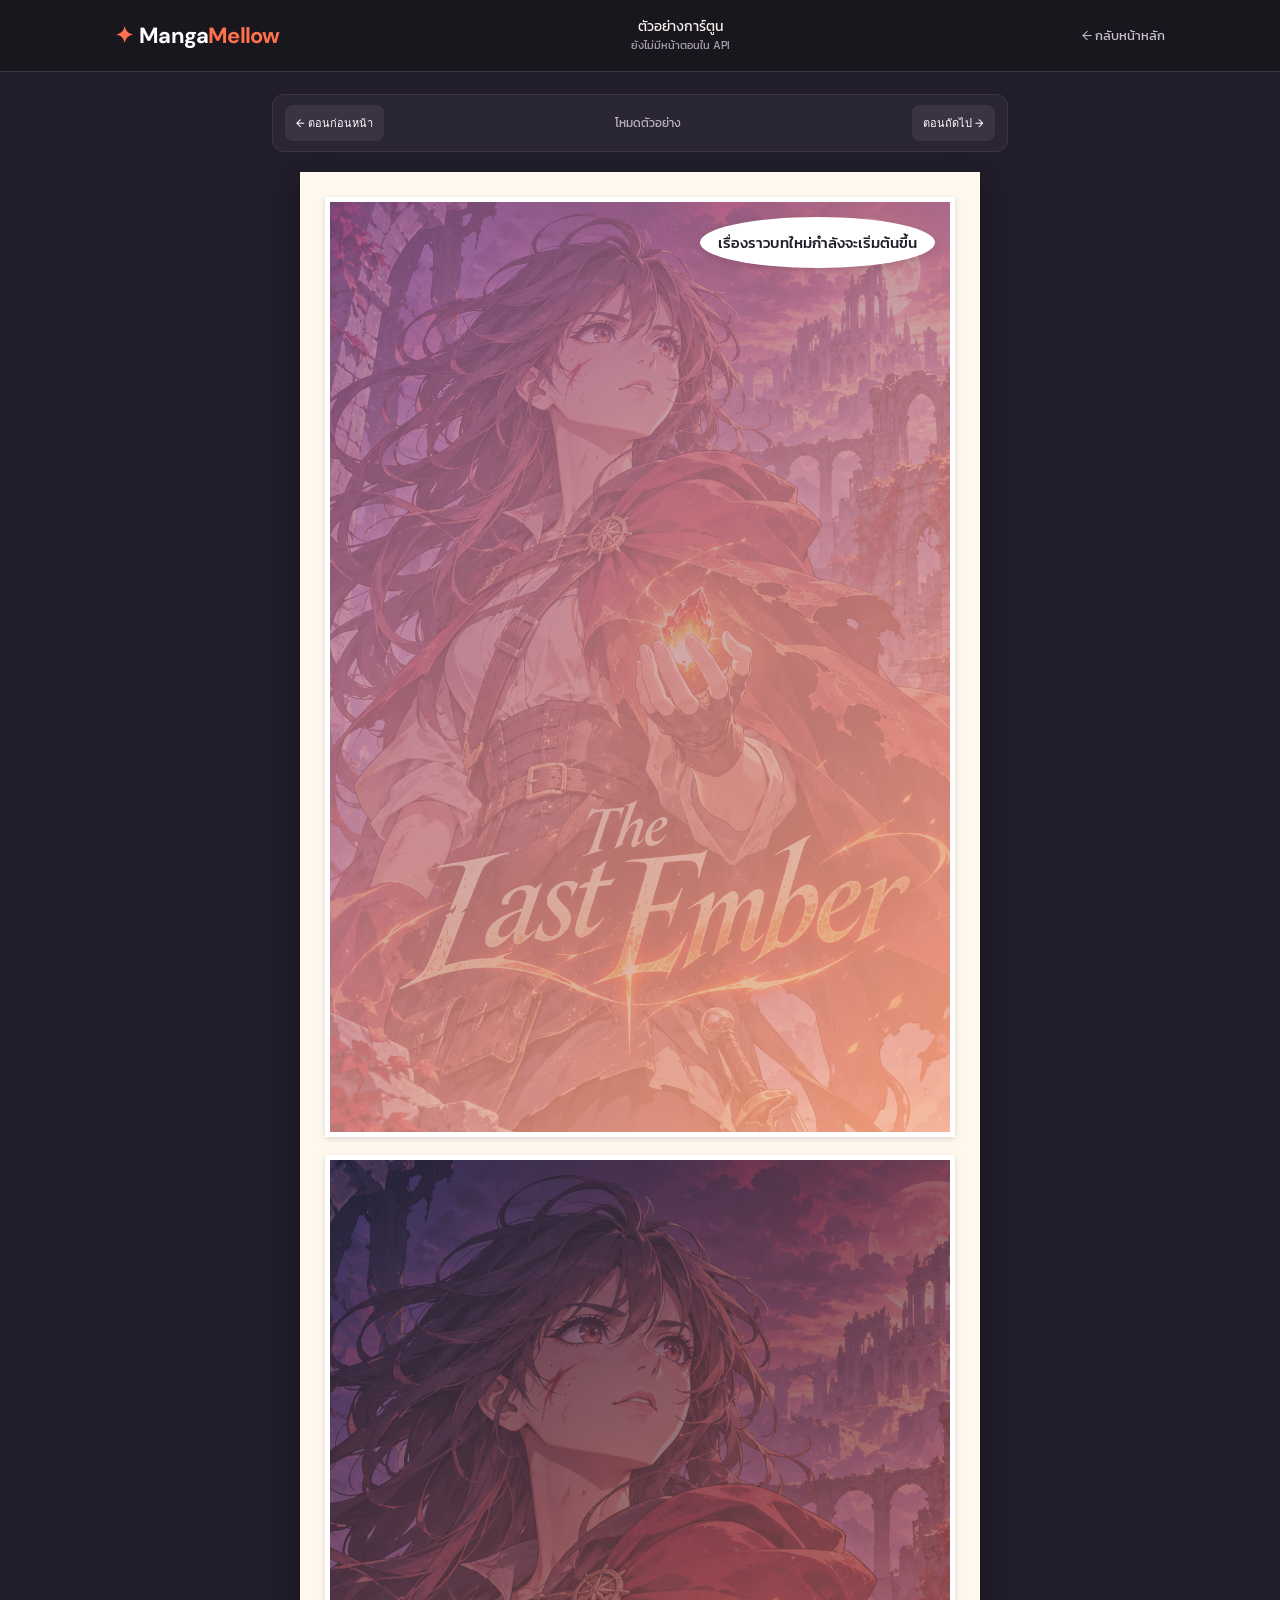
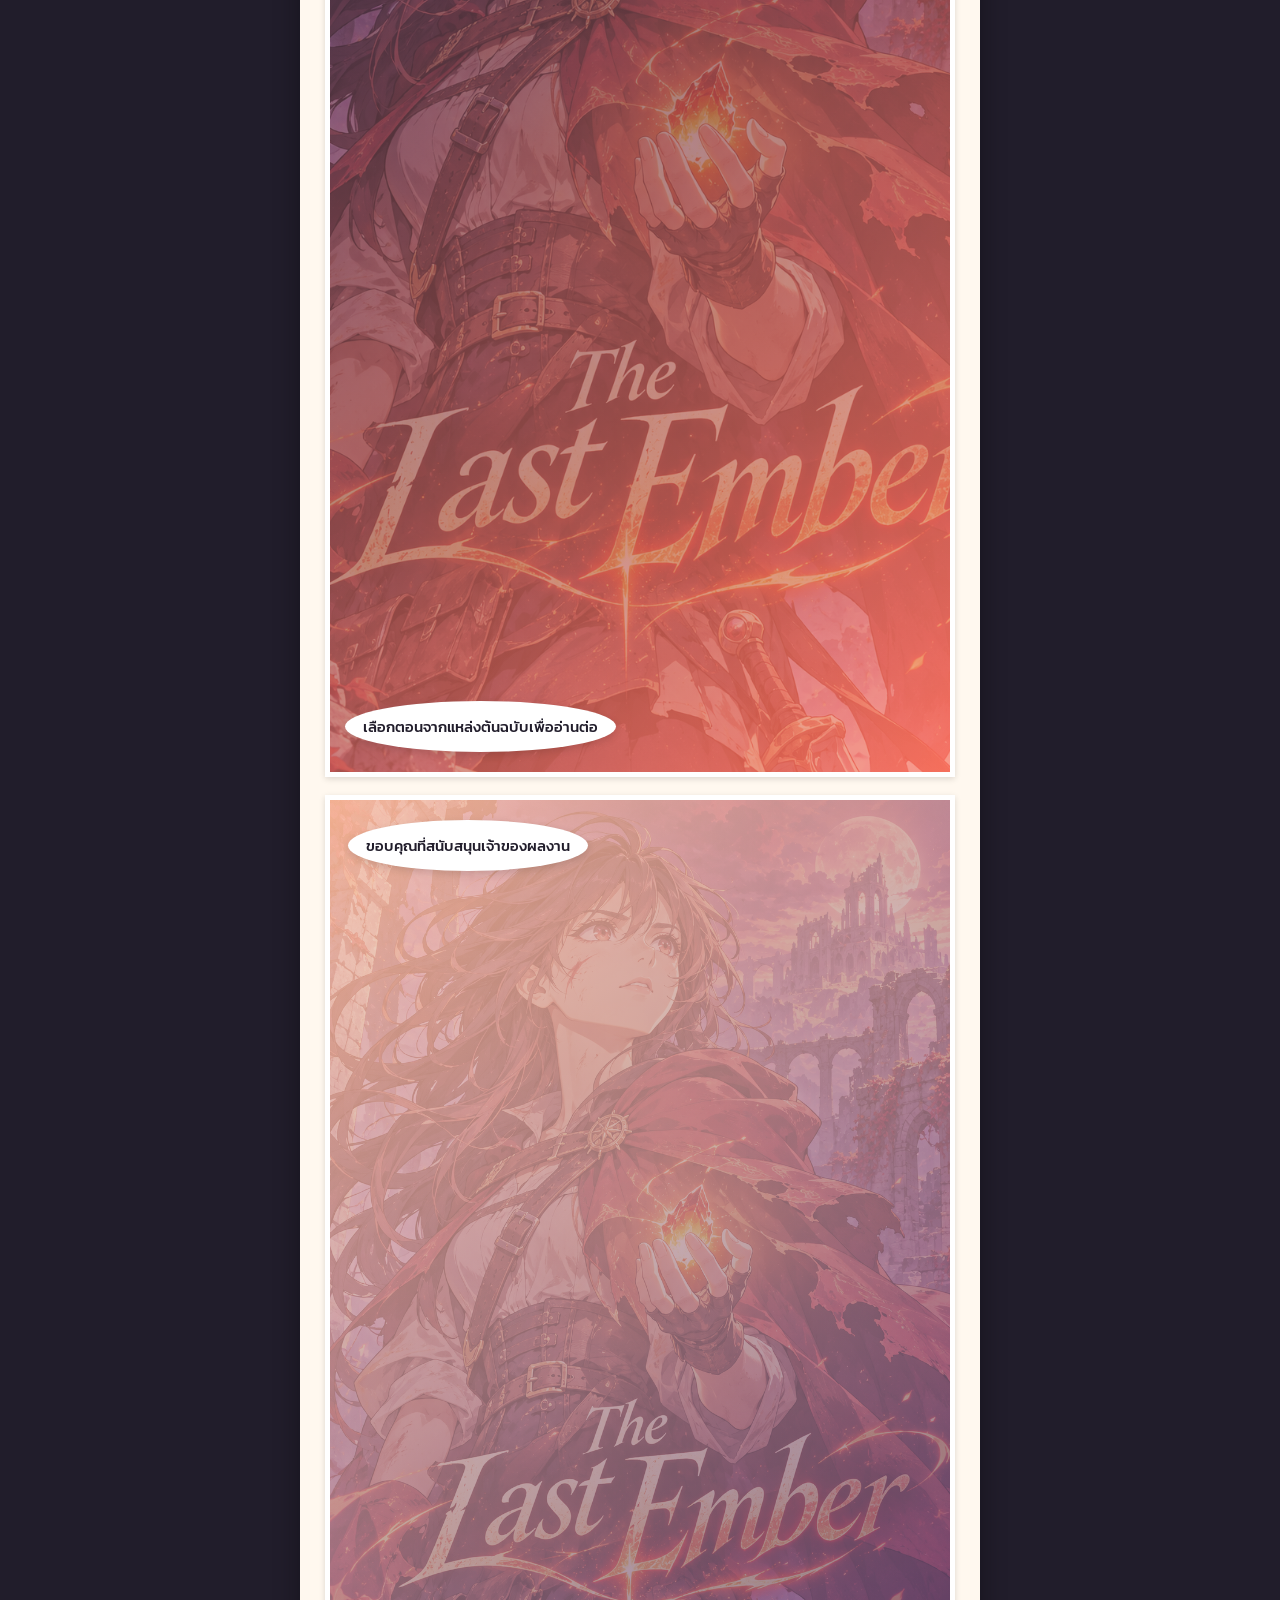
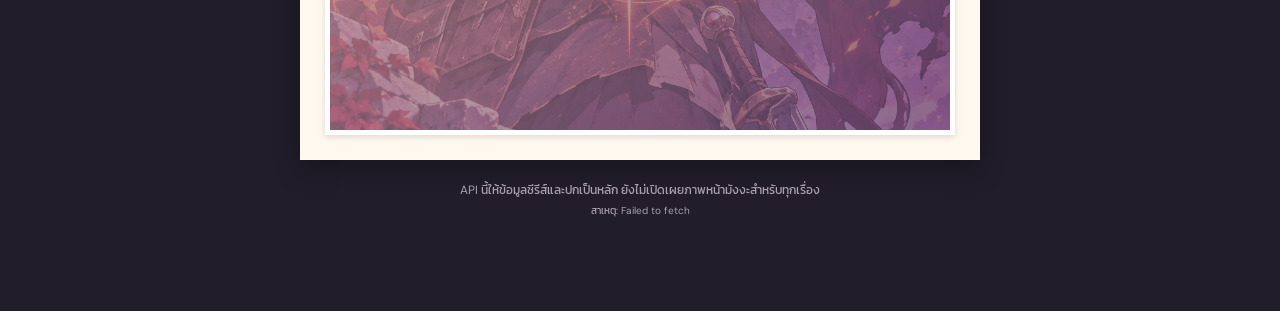
<file: reader.html>
<!doctype html>
<html lang="th"><head><meta charset="UTF-8"><meta name="viewport" content="width=device-width,initial-scale=1"><title>กำลังโหลดตอนอ่าน — MangaMellow</title><link rel="preconnect" href="https://fonts.googleapis.com"><link rel="preconnect" href="https://fonts.gstatic.com" crossorigin><link href="https://fonts.googleapis.com/css2?family=DM+Sans:wght@400;500;600;700&family=Kanit:wght@400;500;600;700&display=swap" rel="stylesheet"><link rel="stylesheet" href="styles.css"><link rel="stylesheet" href="reader.css"></head>
<body class="reader-page"><header class="reader-header"><a href="index.html" class="brand"><span class="brand-mark">✦</span>Manga<span class="brand-accent">Mellow</span></a><div class="reader-title"><span id="readerSeries">กำลังโหลด...</span><b id="readerChapter">ตัวอย่างตอน</b></div><a href="index.html" class="back-link">← กลับหน้าหลัก</a></header><main class="reader-shell"><div class="reader-toolbar"><button id="prevChapter">← ตอนก่อนหน้า</button><span id="readerStatus">กำลังเตรียมหน้าอ่าน...</span><button id="nextChapter">ตอนถัดไป →</button></div><section id="pages" class="pages"></section><div id="readerMessage" class="reader-message"></div></main><script src="reader.js"></script></body></html>
</file>
<file: styles.css>
:root{--ink:#211d2b;--muted:#8d8996;--paper:#fffdfb;--soft:#f8f3ef;--line:#eee7e1;--accent:#ff704d;--accent-dark:#dd5536;--lav:#ebe3ff;--shadow:0 18px 40px #3c293312}*{box-sizing:border-box}html{scroll-behavior:smooth}body{margin:0;background:var(--paper);color:var(--ink);font-family:'DM Sans','Kanit',sans-serif;transition:.25s}body.dark{--ink:#f5f0ea;--muted:#a9a1b1;--paper:#19171e;--soft:#24212b;--line:#37323d;--lav:#302b41;--shadow:0 18px 40px #0005}.container{width:min(1140px,calc(100% - 48px));margin:auto}.site-header{height:76px;border-bottom:1px solid var(--line);background:#fffdfbf2;backdrop-filter:blur(18px);position:sticky;top:0;z-index:10}body.dark .site-header{background:#19171eea}.nav-wrap{height:100%;width:min(1200px,calc(100% - 48px));margin:auto;display:flex;align-items:center;gap:42px}.brand{font-size:22px;font-weight:700;color:var(--ink);text-decoration:none;letter-spacing:-.8px;white-space:nowrap}.brand-mark{color:var(--accent);margin-right:7px}.brand-accent{color:var(--accent)}.nav-links{display:flex;align-self:stretch;gap:28px}.nav-links a{display:flex;align-items:center;color:var(--muted);font-size:14px;font-weight:600;text-decoration:none;position:relative}.nav-links a.active,.nav-links a:hover{color:var(--ink)}.nav-links a.active:after{content:'';position:absolute;bottom:0;left:0;right:0;height:3px;background:var(--accent);border-radius:3px}.nav-actions{margin-left:auto;display:flex;gap:10px;align-items:center}.search-box{height:40px;width:220px;display:flex;align-items:center;gap:7px;border:1px solid var(--line);border-radius:12px;padding:0 12px;background:var(--soft);color:var(--muted)}.search-box input{border:0;outline:0;background:transparent;color:var(--ink);font:inherit;width:100%;font-size:13px}.icon-button,.profile-button,.mobile-menu{border:0;cursor:pointer}.icon-button{background:var(--soft);color:var(--ink);width:40px;height:40px;border-radius:12px;font-size:19px}.profile-button{background:var(--ink);color:var(--paper);width:40px;height:40px;border-radius:50%;font-family:Kanit;font-size:16px}.mobile-menu{display:none;background:none;color:var(--ink);font-size:23px}.hero{min-height:500px;display:grid;grid-template-columns:1fr 1fr;align-items:center;gap:40px}.eyebrow{font-size:12px;color:var(--accent);font-weight:700;letter-spacing:1.5px;text-transform:uppercase;margin:0 0 12px}.eyebrow span{display:inline-block;width:28px;height:2px;vertical-align:middle;background:var(--accent);margin-right:8px}.hero h1{font-family:Kanit,sans-serif;font-size:60px;line-height:1.08;letter-spacing:-2px;margin:0 0 18px;font-weight:600}.hero h1 em{color:var(--accent);font-style:normal}.hero-text{font-size:16px;line-height:1.8;color:var(--muted);max-width:420px;margin:0}.hero-cta{display:flex;align-items:center;gap:24px;margin:30px 0 44px}.primary-button{display:inline-flex;align-items:center;gap:24px;border:0;border-radius:12px;background:var(--accent);color:#fff;padding:14px 19px;font:600 14px 'DM Sans',sans-serif;text-decoration:none;box-shadow:0 8px 18px #ff704d30;cursor:pointer;transition:.2s}.primary-button:hover{background:var(--accent-dark);transform:translateY(-2px)}.primary-button span{font-size:21px;line-height:12px}.text-button,.view-all{color:var(--ink);font-size:13px;font-weight:700;text-decoration:none}.hero-stats{display:flex;gap:32px}.hero-stats div{display:flex;flex-direction:column;gap:4px}.hero-stats strong{font-size:18px}.hero-stats span{color:var(--muted);font-size:11px}.hero-art{height:400px;position:relative;display:flex;justify-content:center;align-items:center}.sun-glow{width:340px;height:340px;border-radius:50%;background:var(--lav);position:absolute}.hero-card{position:absolute;width:220px;height:300px;border-radius:14px;overflow:hidden;box-shadow:var(--shadow);background:#ddd}.hero-card img{width:100%;height:100%;object-fit:cover}.back-card{transform:rotate(-12deg) translate(-54px,8px);opacity:.8}.main-card{transform:rotate(7deg) translate(35px,-9px);z-index:1;border:7px solid var(--paper)}.hero-label{position:absolute;bottom:0;left:0;right:0;background:#211d2be8;color:#fff;padding:10px;font-size:11px;font-weight:600}.rating-bubble{position:absolute;z-index:2;right:18px;bottom:48px;background:var(--paper);box-shadow:var(--shadow);border-radius:14px;padding:10px 15px;display:grid;grid-template-columns:auto auto;column-gap:7px}.rating-bubble span{grid-row:span 2;color:#f9b03d;font-size:22px}.rating-bubble b{font-size:14px}.rating-bubble small{font-size:9px;color:var(--muted)}.spark{position:absolute;color:var(--accent);z-index:2}.spark-one{top:35px;left:100px;font-size:26px}.spark-two{bottom:50px;left:44px;font-size:15px}.section-block{padding:35px 0 72px}.section-heading{display:flex;align-items:end;justify-content:space-between;margin-bottom:26px}.section-heading h2{font:500 28px Kanit,sans-serif;margin:0;letter-spacing:-.5px}.section-heading h2 span{color:var(--accent)}.view-all b{color:var(--accent);font-size:18px;margin-left:8px}.popular-grid{display:grid;grid-template-columns:repeat(5,1fr);gap:18px}.popular-card{min-width:0;cursor:pointer}.cover-wrap{height:235px;border-radius:12px;overflow:hidden;position:relative;background:var(--lav)}.cover-wrap img{width:100%;height:100%;object-fit:cover;transition:.3s}.popular-card:hover img,.latest-card:hover .latest-cover img{transform:scale(1.05)}.rank{position:absolute;top:10px;left:10px;background:var(--accent);color:white;border-radius:8px;padding:5px 9px;font-weight:700;font-size:12px}.popular-card h3,.latest-card h3{font:500 15px Kanit,sans-serif;white-space:nowrap;overflow:hidden;text-overflow:ellipsis;margin:12px 0 3px}.card-sub{font-size:11px;color:var(--muted)}.latest-section{background:var(--soft);padding:64px 0 76px}.filter-pills{display:flex;gap:8px;flex-wrap:wrap}.filter-pills button{border:1px solid var(--line);background:var(--paper);color:var(--muted);padding:8px 15px;border-radius:99px;font:600 11px 'DM Sans';cursor:pointer}.filter-pills button.active,.filter-pills button:hover{background:var(--accent);border-color:var(--accent);color:#fff}.latest-grid{display:grid;grid-template-columns:repeat(4,1fr);gap:30px 18px}.latest-cover{height:250px;border-radius:12px;overflow:hidden;position:relative;background:var(--lav)}.latest-cover img{width:100%;height:100%;object-fit:cover;transition:.3s}.type-tag{position:absolute;top:10px;left:10px;background:#fff;color:var(--accent-dark);border-radius:6px;padding:4px 8px;font-size:10px;font-weight:700}.latest-meta{display:flex;justify-content:space-between;align-items:center;color:var(--muted);font-size:11px}.chapter{background:var(--paper);border-radius:99px;padding:5px 10px}.empty-state{text-align:center;color:var(--muted);padding:55px}.genre-section{padding:72px 0}.genre-banner{min-height:210px;border-radius:20px;background:linear-gradient(110deg,#292333,#51455e);color:#fff;display:flex;align-items:center;justify-content:space-between;padding:38px 70px;overflow:hidden}.genre-banner h2{font:500 34px Kanit;margin:0 0 8px}.genre-banner p:not(.eyebrow){color:#c9c0d3;margin:0}.genre-orbit{font-size:64px;color:#ffac78;transform:rotate(-15deg);opacity:.9}.genre-orbit span{font:500 38px Kanit;color:#fff;margin:0 13px}.genre-banner .eyebrow{color:#ffac78}footer{border-top:1px solid var(--line);padding:27px 0}.footer-inner{display:flex;align-items:center;gap:25px}.footer-inner p,.footer-inner>span{font-size:12px;color:var(--muted)}.footer-inner>span{margin-left:auto}.modal{display:none;position:fixed;inset:0;z-index:20;align-items:center;justify-content:center;padding:20px}.modal.open{display:flex}.modal-backdrop{position:absolute;inset:0;background:#15111bb5;backdrop-filter:blur(5px)}.modal-card{position:relative;z-index:1;width:min(620px,100%);background:var(--paper);border-radius:18px;overflow:hidden;display:flex;box-shadow:0 25px 70px #0005}.modal-card>img{width:42%;height:350px;object-fit:cover}.modal-content{padding:36px 30px}.modal-content h2{font:500 30px Kanit;margin:0 0 14px}.modal-content>p:not(.eyebrow){color:var(--muted);font-size:13px;line-height:1.8}.modal-meta{display:flex;gap:15px;color:var(--muted);font-size:12px;margin:22px 0}.modal-meta span:first-child{color:#eb9b2f}.modal-close{position:absolute;right:14px;top:10px;border:0;background:#0006;color:#fff;border-radius:50%;width:28px;height:28px;font-size:20px;cursor:pointer}.modal-content .primary-button{margin-top:8px}.modal-content .primary-button span{margin-left:auto}.favorite{position:absolute;right:10px;top:10px;width:30px;height:30px;border:0;border-radius:50%;background:#fff;color:#aaa;font-size:16px;cursor:pointer;z-index:2}.favorite.saved{color:var(--accent)}
@media(max-width:900px){.nav-links{gap:16px}.popular-grid{grid-template-columns:repeat(3,1fr)}.latest-grid{grid-template-columns:repeat(3,1fr)}.hero h1{font-size:50px}.hero-art{transform:scale(.88)}}@media(max-width:650px){.container,.nav-wrap{width:min(100% - 32px,1140px)}.site-header{height:65px}.nav-links,.nav-actions{display:none}.mobile-menu{display:block;margin-left:auto}.hero{grid-template-columns:1fr;padding-top:45px;min-height:0}.hero h1{font-size:46px}.hero-art{height:340px;margin-top:-10px}.popular-grid{grid-template-columns:repeat(2,1fr)}.cover-wrap{height:220px}.latest-grid{grid-template-columns:repeat(2,1fr);gap:24px 12px}.latest-cover{height:220px}.section-heading{align-items:flex-start;gap:14px;flex-direction:column}.filter-pills{width:100%}.genre-banner{padding:30px;min-height:250px}.genre-orbit{font-size:40px}.genre-orbit span{font-size:24px}.footer-inner{flex-wrap:wrap}.footer-inner>span{margin-left:0}.modal-card{display:block}.modal-card>img{width:100%;height:190px}.modal-content{padding:24px}.modal-content h2{font-size:25px}}
/* Responsive polish */
img{display:block;max-width:100%}
body{overflow-x:hidden}
@media (max-width: 650px){
  .nav-wrap{position:relative}
  .nav-links.show{display:flex;position:absolute;top:64px;left:0;right:0;height:auto;padding:10px;flex-direction:column;gap:0;background:var(--paper);border:1px solid var(--line);border-radius:14px;box-shadow:var(--shadow)}
  .nav-links.show a{padding:13px 12px;border-radius:9px}
  .nav-links.show a:hover{background:var(--soft)}
  .nav-links.show a.active:after{display:none}
  .hero{gap:10px}
  .hero-copy{padding-top:8px}
  .hero-text{font-size:14px;line-height:1.7}
  .hero-cta{margin:24px 0 30px;gap:16px}
  .primary-button{padding:12px 15px;gap:15px}
  .hero-stats{gap:20px}
  .hero-stats strong{font-size:16px}
  .hero-art{width:100%;height:310px;transform:scale(.82);transform-origin:center top;margin-bottom:-36px}
  .section-block{padding-top:30px}
  .section-heading h2{font-size:25px}
  .popular-grid,.latest-grid{gap:22px 12px}
  .cover-wrap,.latest-cover{height:210px}
  .popular-card h3,.latest-card h3{font-size:14px}
  .genre-banner{position:relative;padding:28px 24px;overflow:hidden}
  .genre-banner h2{font-size:28px}
  .genre-orbit{position:absolute;right:12px;bottom:18px;opacity:.55}
  .footer-inner{gap:12px 18px}
  .modal{padding:12px}
  .modal-content .primary-button{width:100%;justify-content:space-between}
}
@media (min-width: 651px) and (max-width: 900px){
  .nav-wrap{gap:22px}
  .nav-links{gap:15px}
  .search-box{width:170px}
  .hero{min-height:450px;gap:10px}
  .hero h1{font-size:48px}
  .hero-art{transform:scale(.82)}
  .popular-grid{grid-template-columns:repeat(3,1fr)}
  .latest-grid{grid-template-columns:repeat(3,1fr)}
}

@media (min-width: 901px) and (max-width: 1100px){.popular-grid{grid-template-columns:repeat(3,1fr)}}
@media (min-width: 1101px){.popular-grid{grid-template-columns:repeat(6,1fr)}}

/* WordPress-inspired preset tokens from the provided reference */
:root{
  --wp--preset--aspect-ratio--square:1;
  --wp--preset--aspect-ratio--2-3:2 / 3;
  --wp--preset--aspect-ratio--3-4:3 / 4;
  --wp--preset--color--black:#000;
  --wp--preset--color--white:#fff;
  --wp--preset--color--luminous-vivid-orange:#ff6900;
  --wp--preset--color--luminous-vivid-amber:#fcb900;
  --wp--preset--color--vivid-purple:#9b51e0;
  --wp--preset--font-size--small:13px;
  --wp--preset--font-size--medium:20px;
  --wp--preset--font-size--large:36px;
  --wp--preset--spacing--40:1rem;
  --wp--preset--spacing--60:2.25rem;
  --wp--preset--shadow--natural:6px 6px 9px rgba(0,0,0,.2);
}

.cover-wrap,.latest-cover{aspect-ratio:var(--wp--preset--aspect-ratio--2-3);height:auto}
.cover-wrap img,.latest-cover img{object-fit:cover}
</file>
<file: reader.css>
.reader-page{background:#211d2b;color:#f8f3ef;min-height:100vh}.reader-header{height:72px;background:#19171e;border-bottom:1px solid #3b3544;display:flex;align-items:center;padding:0 max(20px,calc((100% - 1050px)/2));gap:25px;position:sticky;top:0;z-index:5}.reader-header .brand{color:#fff}.reader-title{display:flex;flex-direction:column;align-items:center;line-height:1.2;flex:1;font-size:14px}.reader-title b{font:400 11px Kanit;color:#aaa1b0;margin-top:3px}.back-link{color:#c9c0d3;text-decoration:none;font-size:13px}.reader-shell{width:min(760px,100%);margin:auto;padding:22px 12px 70px}.reader-toolbar{display:flex;align-items:center;justify-content:space-between;gap:12px;margin-bottom:20px;background:#2a2532;border:1px solid #3b3544;border-radius:12px;padding:10px 12px;font-size:12px}.reader-toolbar button{border:0;border-radius:8px;background:#3a3344;color:#fff;padding:9px 11px;font:500 11px 'DM Sans';cursor:pointer}.reader-toolbar button:hover{background:var(--accent)}#readerStatus{color:#bdb4c5;text-align:center}.pages{display:flex;flex-direction:column;align-items:center;gap:12px}.reader-page-image{width:min(100%,680px);display:block;background:#fff;box-shadow:0 8px 25px #0005}.demo-page{width:min(100%,680px);min-height:920px;background:#fff8ef;color:#241f2b;padding:25px;display:grid;grid-template-rows:1fr 1.3fr 1fr;gap:18px;box-shadow:0 8px 25px #0005;font-family:Kanit}.demo-panel{position:relative;overflow:hidden;background:linear-gradient(140deg,#8b638f,#f2b28e);border:5px solid #fff;box-shadow:0 2px 6px #0002}.demo-panel:nth-child(2){background:linear-gradient(140deg,#333652,#f78a74)}.demo-panel:nth-child(3){background:linear-gradient(140deg,#f6c7ad,#695278)}.demo-panel img{width:100%;height:100%;object-fit:cover;mix-blend-mode:soft-light;opacity:.58}.speech{position:absolute;background:#fff;color:#211d2b;border-radius:50%;padding:14px 18px;font:500 15px Kanit;max-width:65%;text-align:center;box-shadow:0 3px 8px #0002}.panel-one{top:15px;right:15px}.panel-two{bottom:20px;left:15px}.panel-three{top:20px;left:18px}.reader-message{padding:20px 4px;color:#a9a1b1;text-align:center;font-size:12px;line-height:1.7}.reader-message a{color:#ff9477}.reader-page .brand-mark{color:var(--accent)}@media(max-width:600px){.reader-header{height:62px;padding:0 14px;gap:12px}.reader-header .brand{font-size:17px}.back-link{font-size:0}.back-link:after{content:'×';font-size:24px;color:#fff}.reader-toolbar{font-size:10px}.reader-toolbar button{padding:8px 7px}.demo-page{min-height:650px;padding:12px;gap:9px}.speech{font-size:12px;padding:10px 12px}}
</file>
